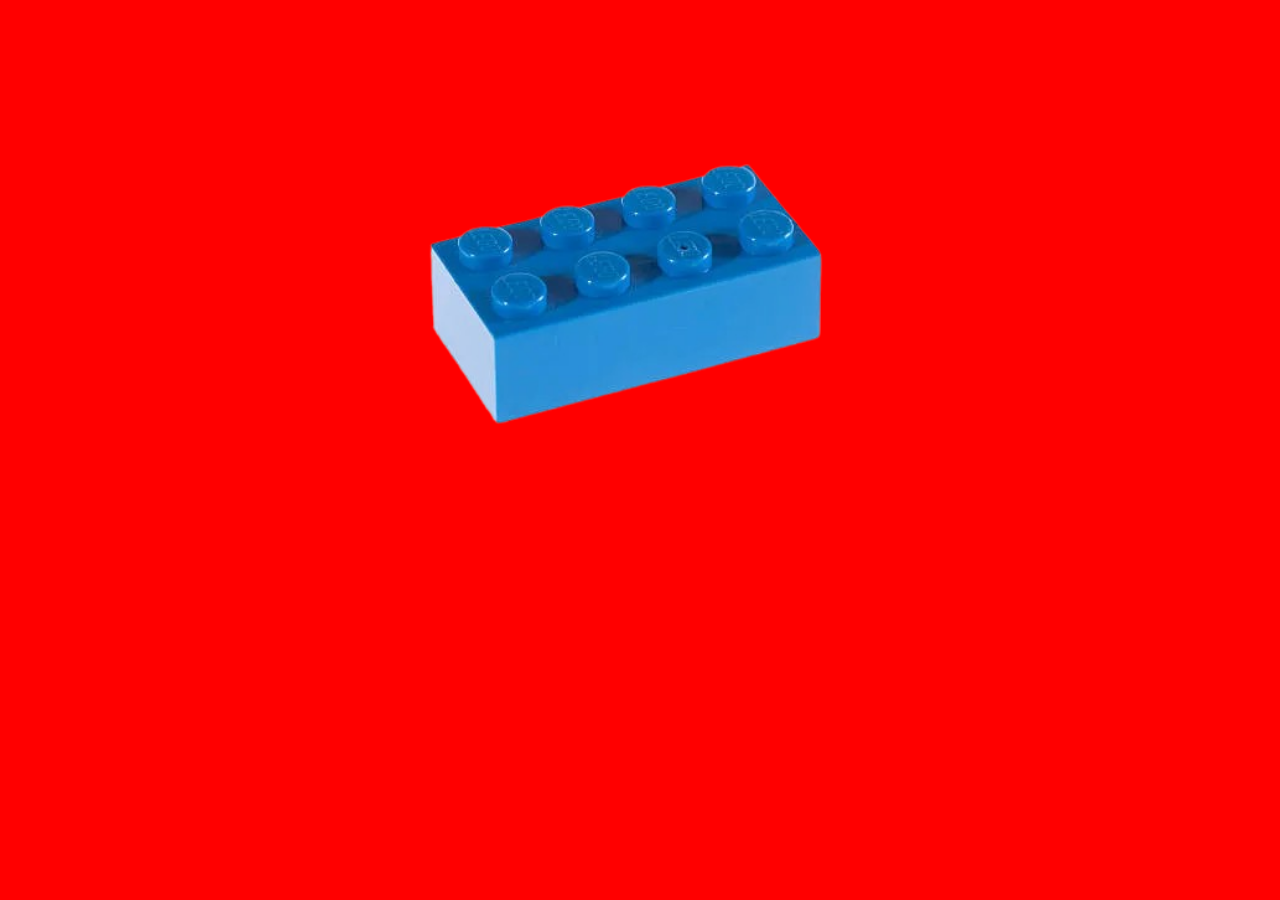
<file: index.html>
<!DOCTYPE html>
<head>
      <style>
        img {
            display: block;
            width: 60%;
            margin: auto;
             animation: loading 1s linear infinite; 
        }
        @keyframes loading{
            0% { transform: rotate(0deg);}

            100% {transform: rotate(360deg);}
        }
        html{
            background: red;
        }
      </style>
      <script>
        function redirect(){
            window.location.href = "Home.html"
            
        }
        setTimeout(redirect, 5000);

        </script>
</head>
<body>
    <img src="lego-brick.png" />
</body>
</file>
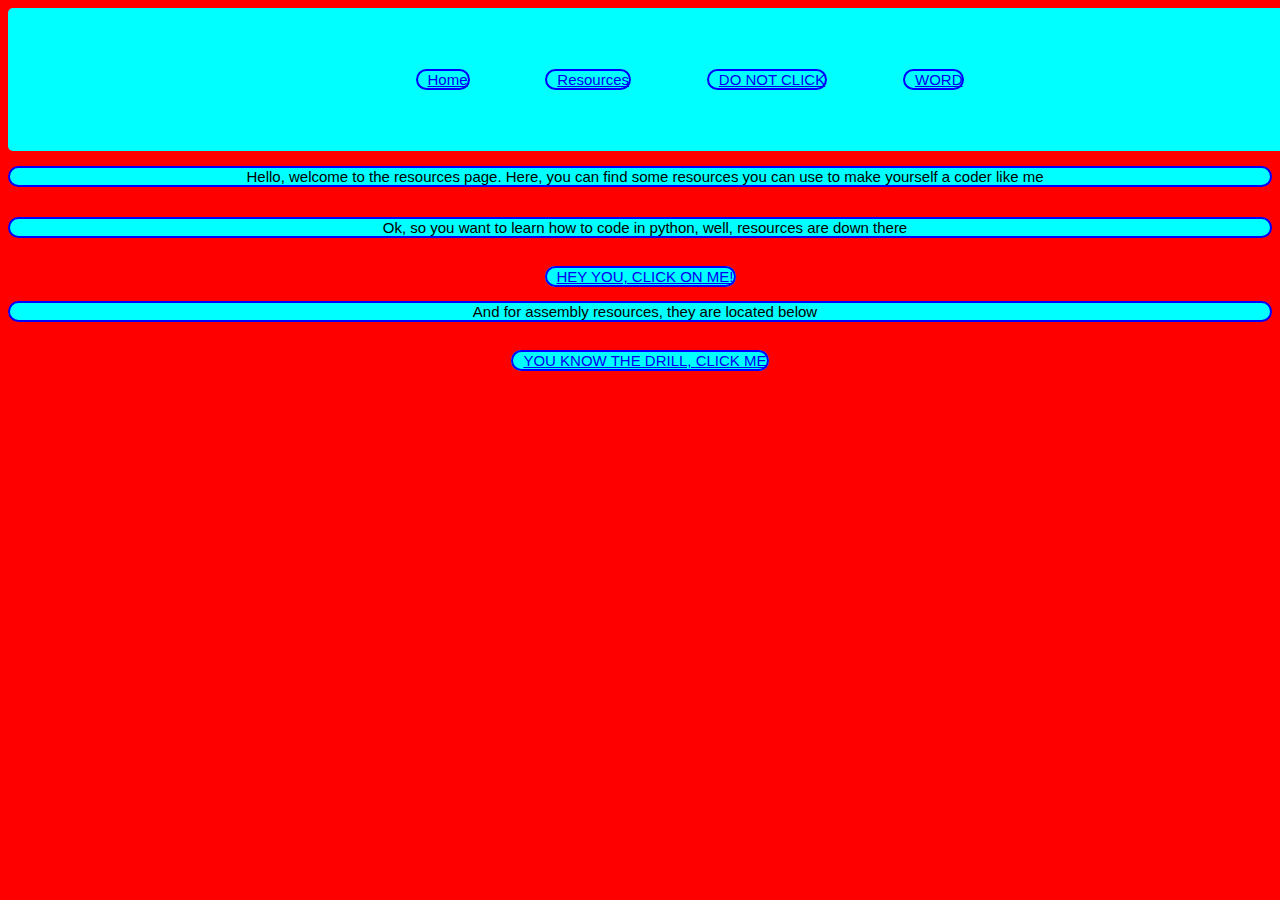
<file: E.html>
<!DOCTYPE html>
<html>
<head>
  <link href="Resources.css" rel="stylesheet" type="text/css" />
</head>
<body>
  <div class="topnav">
    <nav class = "nav-links">
      <li class = "nav-item">
        <a href = "Home.html"> Home </a>
      <li class = "nav-item">
        <a href = "E.html"> Resources </a>
      <li class = "nav-item">
        <a href = "JUMPSCARE.html"> DO NOT CLICK </a>
      <li class = "nav-item">
        <a href = WORD.html> WORD </a>
      </li>
    </nav>
  </div>  
    <p>
      Hello, welcome to the resources page. Here, you can find some resources you can use to make yourself a coder like me
    </p>
    <p>
        Ok, so you want to learn how to code in python, well, resources are down there
    </p>
    <div class = "button">
    <a href="https://www.w3schools.com/python/"> HEY YOU, CLICK ON ME! </a>
    </div>
    <p>
        And for assembly resources, they are located below
    </p>
    <div class = "button">
    <a href = "https://www.tutorialspoint.com/assembly_programming/index.html" align = "center"> YOU KNOW THE DRILL, CLICK ME</a>
    </div>
</body>

</html>
</file>
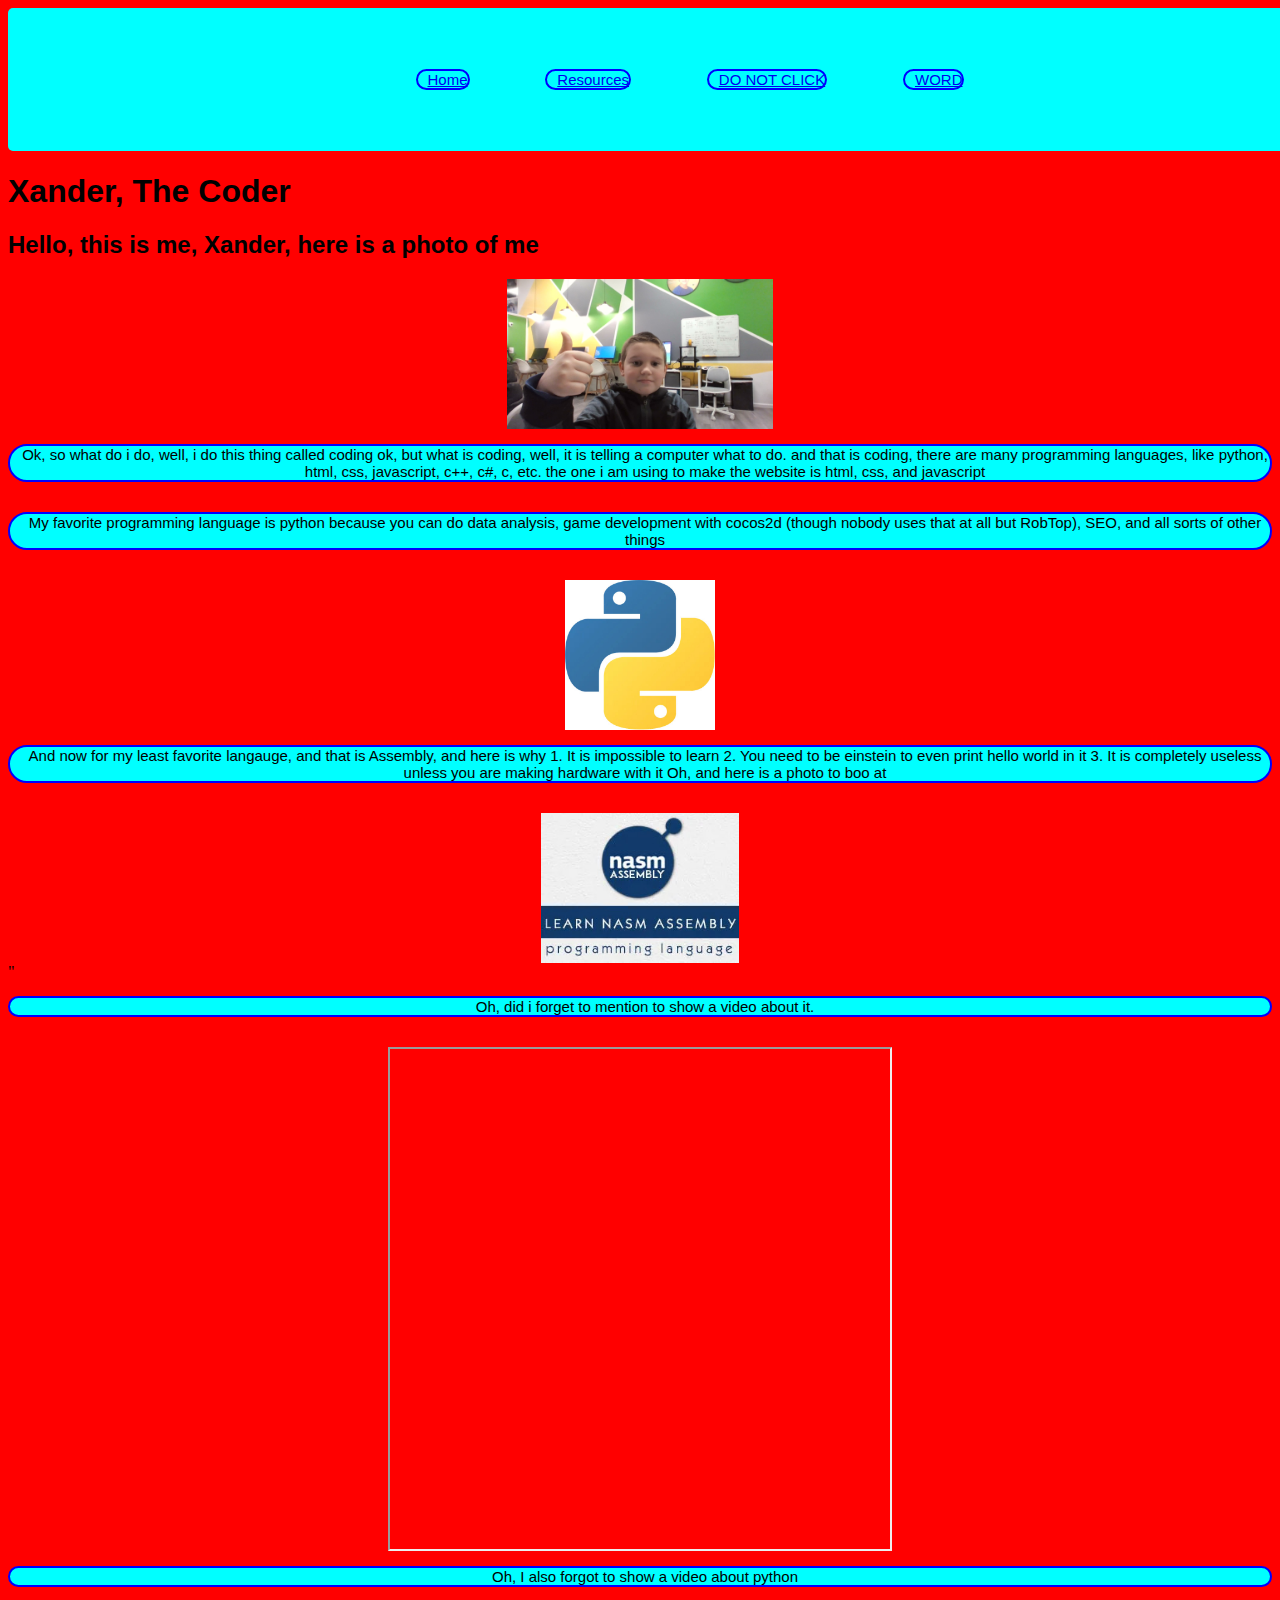
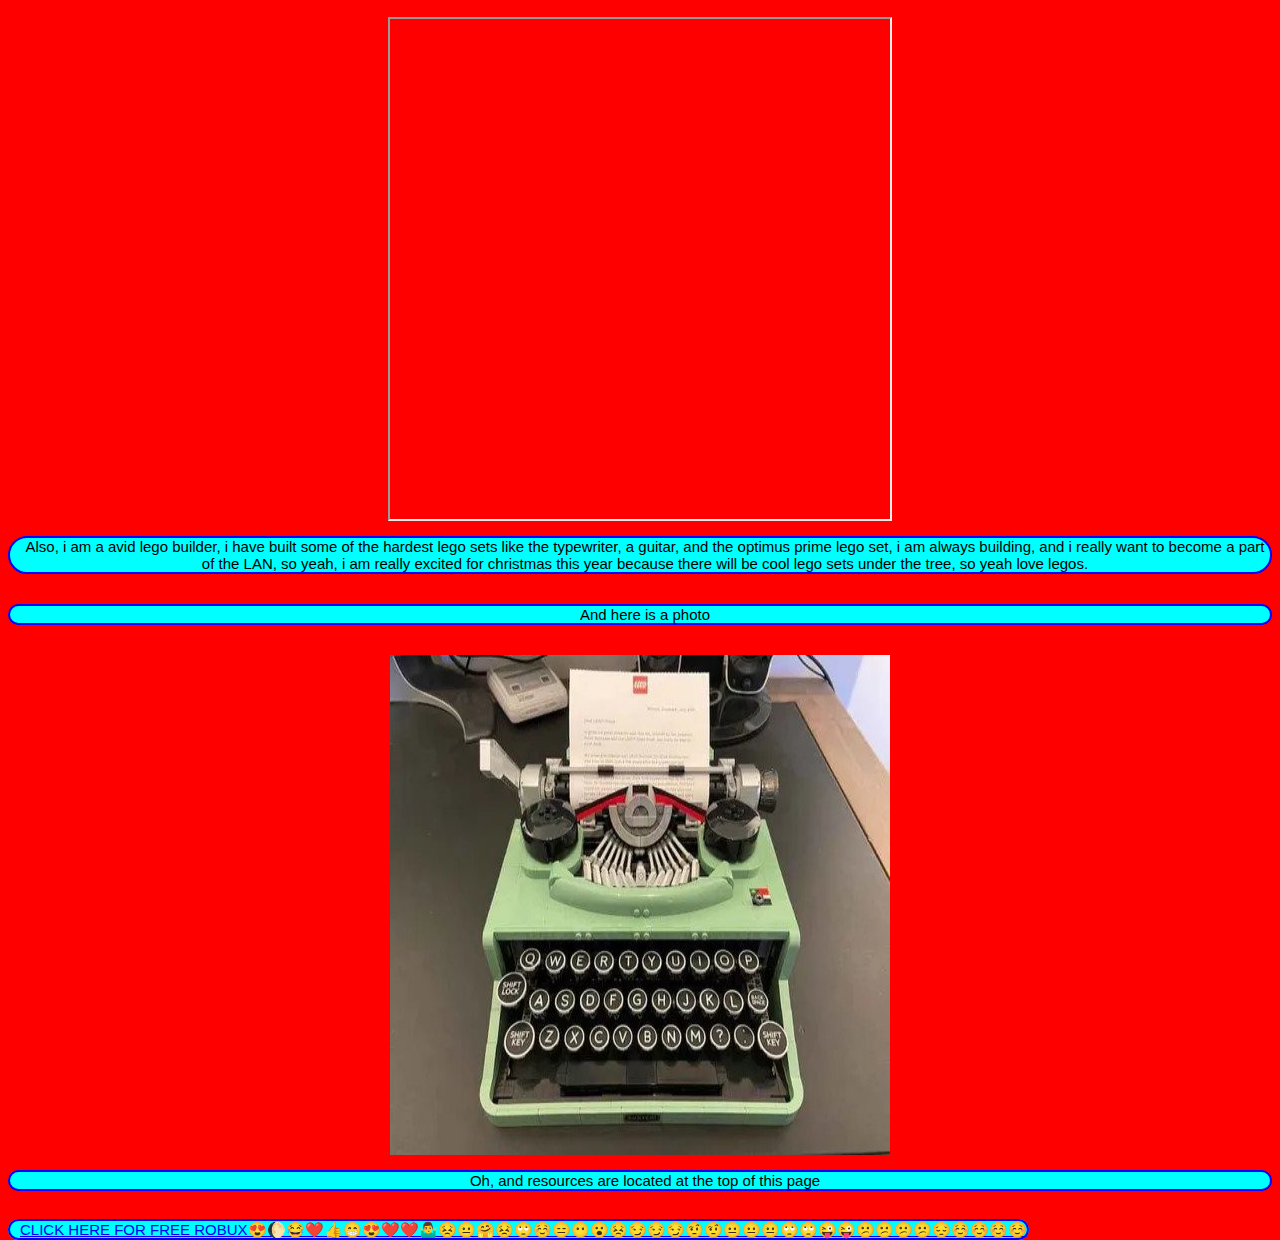
<file: Home.html>
<!DOCTYPE html>
<html>
  
  <head>
    <meta charset="utf-8">
    <meta name="viewport" content="width=device-width">
    <link href="style.css" rel="stylesheet" type="text/css" />
    
  </head>
  
  <body>
    
    <div class="topnav">
      <nav class = "nav-links">
        <li class = "nav-item">
          <a href = "Home.html"> Home </a>
        </li>
        <li class = "nav-item">
          <a href = "E.html"> Resources </a>
          <li class = "nav-item">
            <a href = "JUMPSCARE.html"> DO NOT CLICK </a>
            <li class = "nav-item">
              <a href = WORD.html> WORD </a>
        </li>
      </nav>
    </div>  
    
    <h1>
      Xander, The Coder
    </h1>
    <h2>
      Hello, this is me, Xander, here is a photo of me
    </h2>
    <img src = "WIN_20231106_17_12_02_Pro.jpg" height="150px" ,width="150px"   />
  
 
   
      
     
    <p class = "About_me"> 
      Ok, so what do i do, well, i do this thing called coding
      ok, but what is coding, well, it is telling a computer what to do.
      and that is coding, there are many programming languages, like python, html, css, javascript, c++, c#, c, etc. the one i am using to make the website is html, css, and javascript</p>
    <p>My favorite programming language is python because you can do data analysis, game development with cocos2d (though nobody uses that at all but RobTop), SEO, and all sorts of other things</p>
      <img src = "Python.jpg" height="150px" ,width="150px" />
     <p>
       And now for my least favorite langauge, and that is Assembly, and here 
       is why
       1. It is impossible to learn
       2. You need to be einstein to even print hello world in it
       3. It is completely useless unless you are making hardware with it
       Oh, and here is a photo to boo at
     </p>
      <img src = "Assembly.jpeg" height="150px" ,width="150px" />"
     <p>
      Oh, did i forget to mention to show a video about it.
     </p>
     <iframe width="500" height="500"
        src="https://www.youtube.com/embed/4gwYkEK0gOk">"
      </iframe>
     <p>
       Oh, I also forgot to show a video about python
     </p>
     <iframe width="500" height="500"
        src="https://www.youtube.com/embed/x7X9w_GIm1s">
       </iframe>
      <p>
        Also, i am a avid lego builder, i have built some of the hardest lego sets like the typewriter, a guitar, and the optimus prime lego set, i am always building, and i really want to become a part of the LAN, so yeah, i am really excited for christmas this year because there will be cool lego sets under the tree, so yeah love legos.
      </p>
      <p>
        And here is a photo
      </p>
      <img src = "Typewriter.jpg" height = "500" width = "500" />
      <p>
       Oh, and resources are located at the top of this page
     </p>
     <a href =  "http://tinyurl.com/somewhereidk" target = "_blank">CLICK HERE FOR FREE ROBUX😍🌔😂❤️👍😁😍❤️❤️🤷‍♂️😣😐🤗😣🙄☺️😑😶😮😣😏😏😏🤨🤨😐😐😐🙄🙄😜😜😕😕😕😕😔☺️☺️☺️☺️</a>
     
  </body>
</html>
</file>
<file: Resources.css>
html{
    height: 100%;
    width: 100%;
    background-color: red;
  }
  
  .nav-links{
  
    font-size: 15px;
    margin: auto;
    padding: 50px;
    border-radius: 5px;
    display: flex;
    justify-content: center; 
    background-color: aqua;
    width: 100%;
  
  }
  
  .nav-item{
    padding: 1%;
    margin-left: 2%;
    margin-right: 2%;
    background-color: aqua;
    list-style: none;
  
  }

  .button{
    text-align: center;
    margin: auto;
    left: 200px;
  }
  
  a{
    font-family: "Avantgarde, TeX Gyre Adventor, URW Gothic L", sans-serif;
    border: blue solid 2px;
    background-color:aqua;
    border-radius: 30px;
    font-size: 15px;
    margin-bottom: 30px;
    padding-left: 10px;
    text-align: center;
    margin: auto;
    
  }

  p{
    font-family: "Avantgarde, TeX Gyre Adventor, URW Gothic L", sans-serif;
    border: blue solid 2px;
    background-color:aqua;
    border-radius: 30px;
    font-size: 15px;
    margin-bottom: 30px;
    padding-left: 10px;
    text-align: center;
  }
</file>
<file: style.css>
html {
    height: 100%;
    width: 100%;
    background-color: red;
  }
  
  p{
    font-family: "Avantgarde, TeX Gyre Adventor, URW Gothic L", sans-serif;
    border: blue solid 2px;
    background-color:aqua;
    border-radius: 30px;
    font-size: 15px;
    margin-bottom: 30px;
    padding-left: 10px;
    text-align: center;
  }
  
  h1{
    font-family: "Roboto", sans-serif;
  }

  h2{
    font-family: "Roboto", sans-serif;
  }
  
  h3{
    font-family: "Avantgarde, TeX Gyre Adventor, URW Gothic L", sans-serif;
    border: blue solid 2px;
    background-color:aqua;
    border-radius: 30px;
    font-size: 15px;
    margin-bottom: 30px;
    padding-left: 10px;
  }
  
  img{
    display: block;
    margin-left: auto;
    margin-right: auto;
  }
  
  .expand{
    font-family: "Avantgarde, TeX Gyre Adventor, URW Gothic L", sans-serif;
    border: blue solid 2px;
    background-color:aqua;
    border-radius: 30px; 
  }
  
  iframe{
    display: block;
    margin-left: auto;
    margin-right: auto;
  }
  
  .nav-links{
    
    font-size: 15px;
    margin: auto;
    padding: 50px;
    border-radius: 5px;
    display: flex;
    justify-content: center; 
    background-color: aqua;
    width: 100%;
    
  }
  
  .nav-item{
    padding: 1%;
    margin-left: 2%;
    margin-right: 2%;
    background-color: aqua;
    list-style: none;
    
  }
  
  a{
    font-family: "Avantgarde, TeX Gyre Adventor, URW Gothic L", sans-serif;
    border: blue solid 2px;
    background-color:aqua;
    border-radius: 30px;
    font-size: 15px;
    margin-bottom: 30px;
    padding-left: 10px;
    text-align: center;
    width: 100%;
    margin: auto;
  }
</file>
